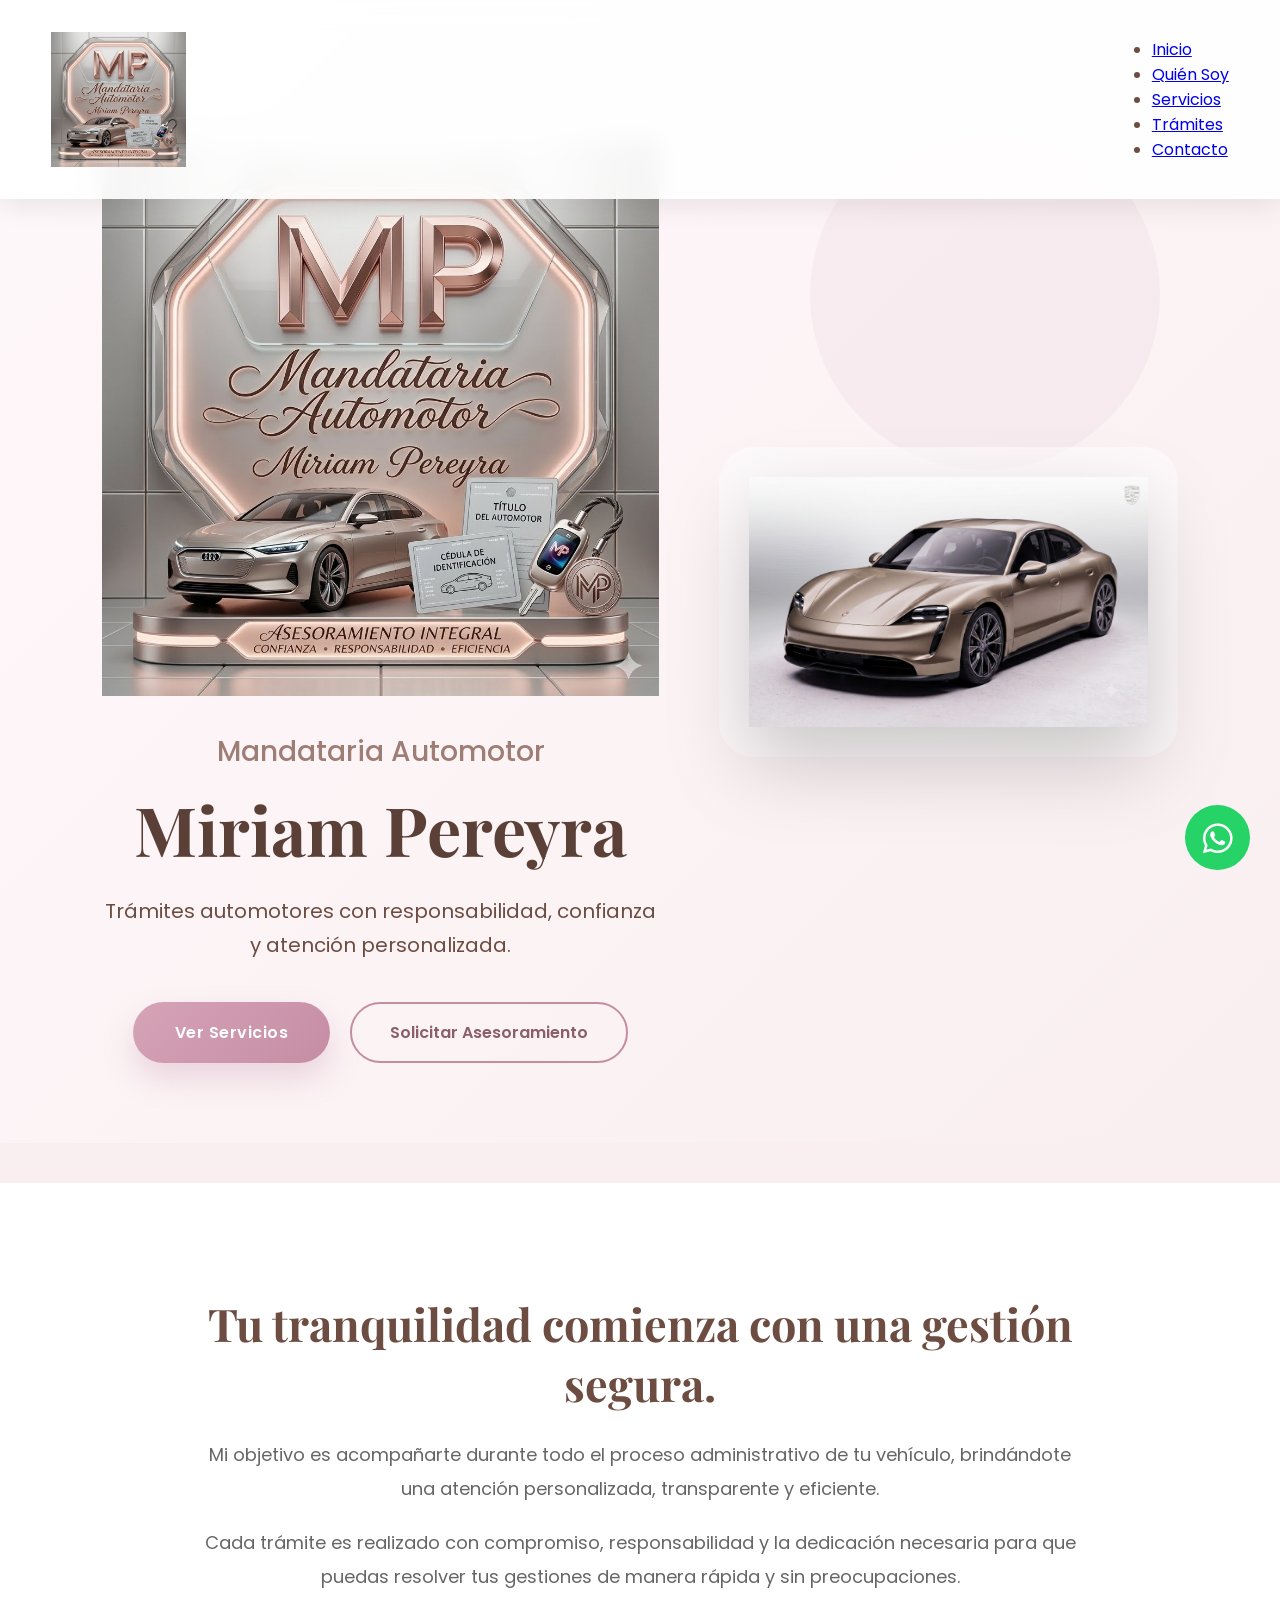
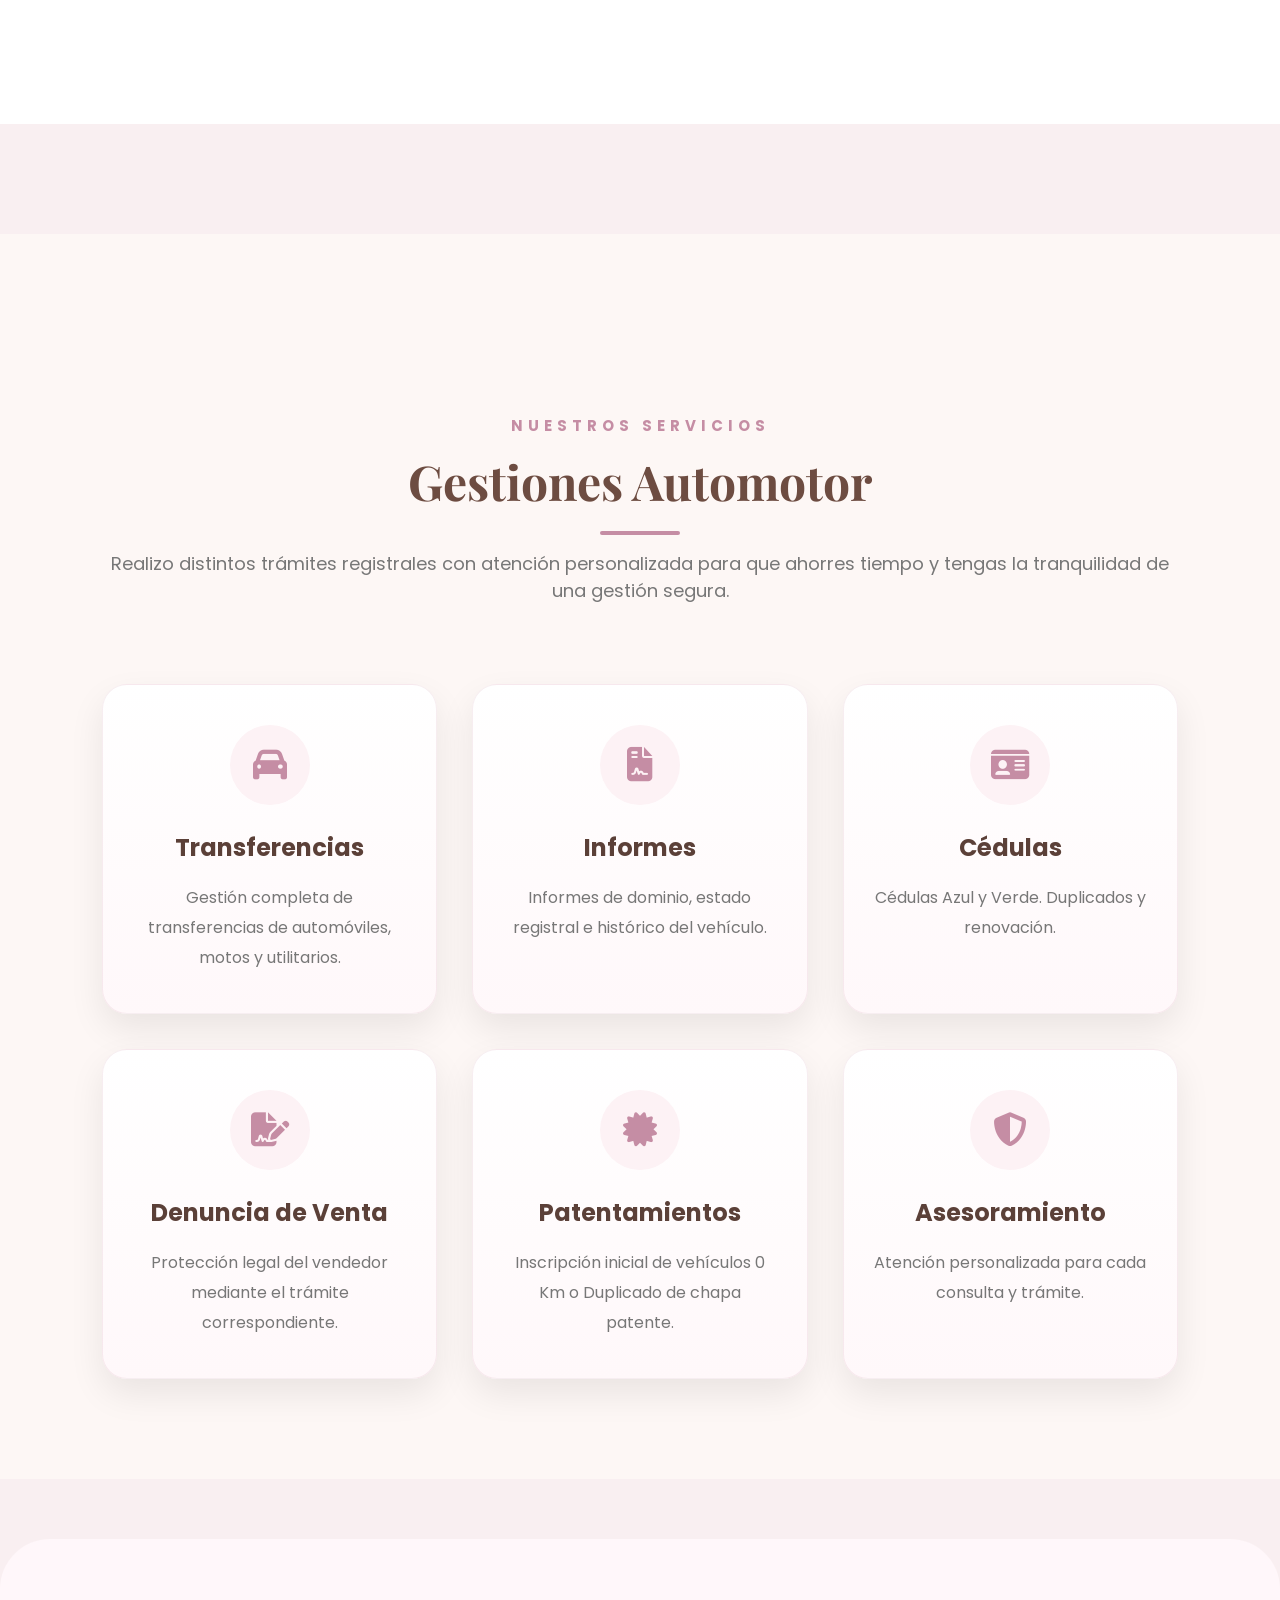
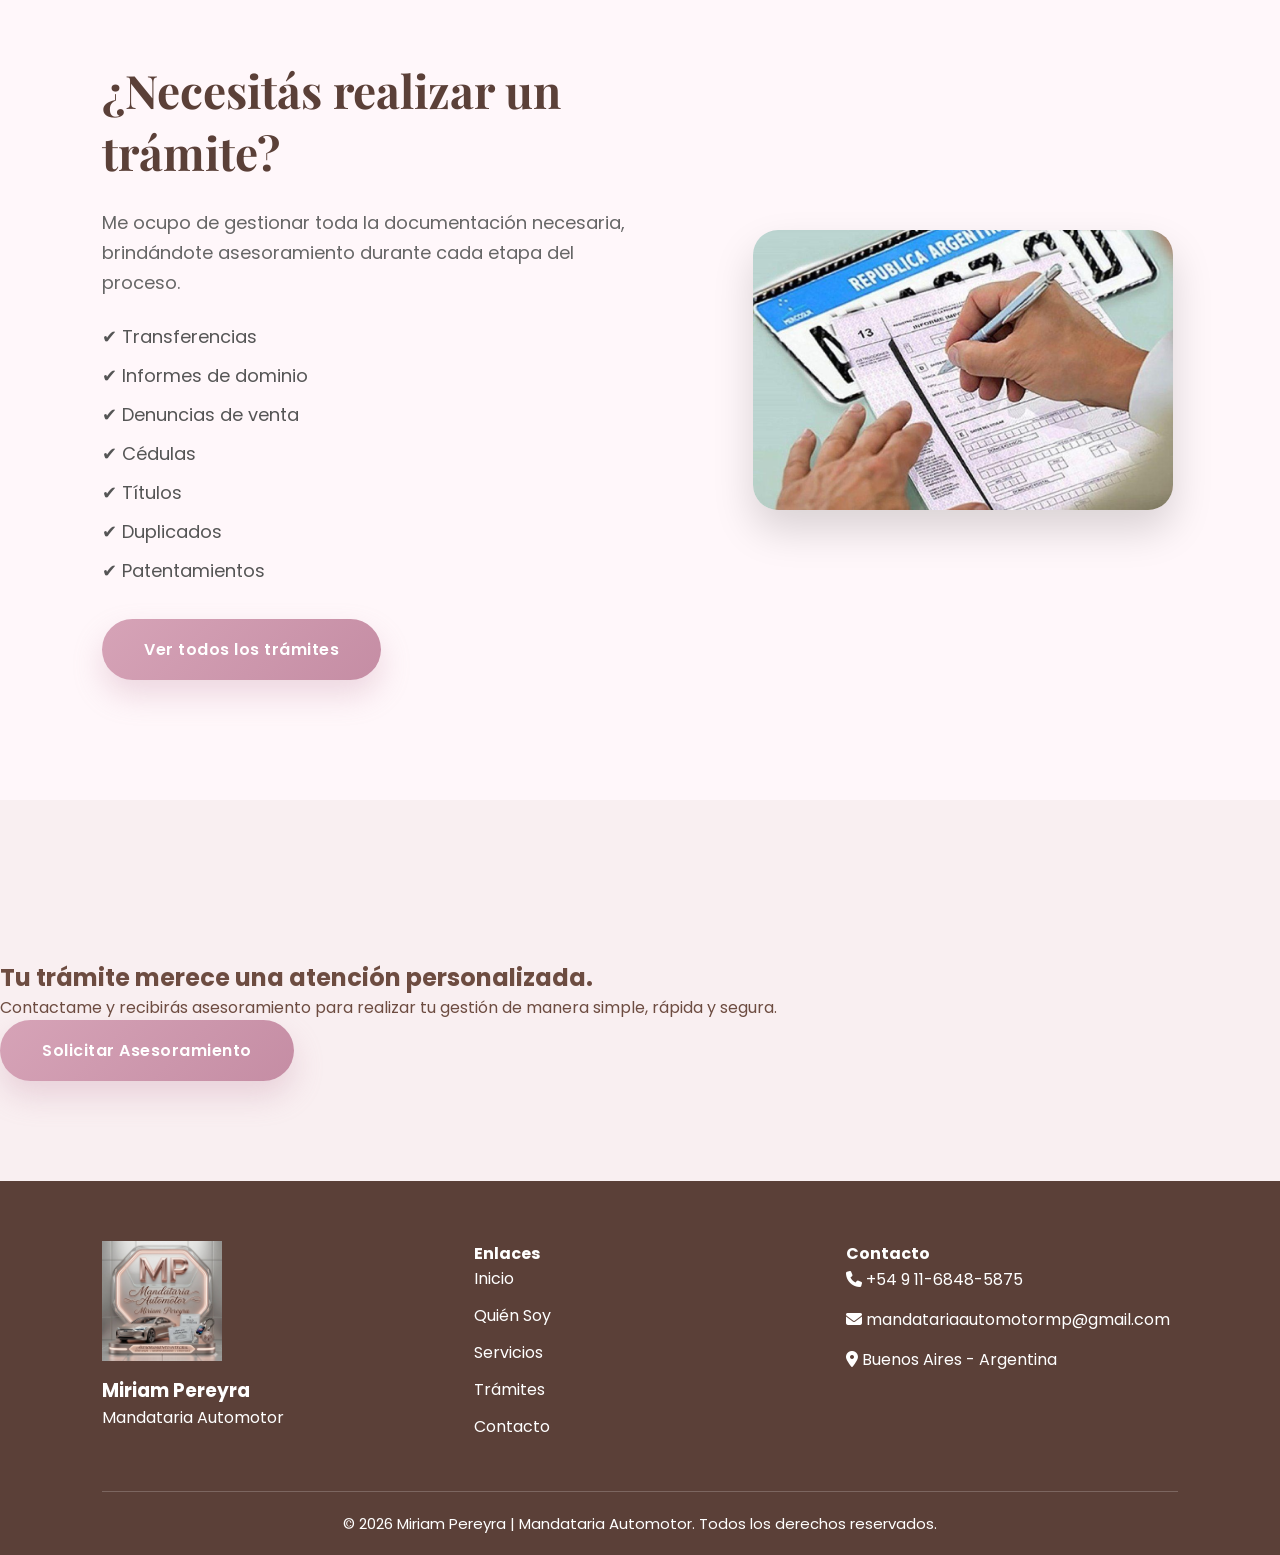
<file: index.html>
<!DOCTYPE html>
<html lang="es">

<head>

    <meta charset="UTF-8">
    <meta name="viewport" content="width=device-width, initial-scale=1.0">

    <title>Mandataria Automotor Miriam Pereyra | San Miguel</title>
    <meta name="description" content="Mandataria Automotor Miriam Pereyra en San Miguel, Buenos Aires. Gestión y asesoramiento en trámites automotores de manera profesional, clara y personalizada.">  
    <meta name="google-site-verification" content="essVQm0koAcr5G81GFadP1RHG0_X5AC51NIopnyhJfQ" />


    <!-- Font Awesome -->
    <link rel="stylesheet"
          href="https://cdnjs.cloudflare.com/ajax/libs/font-awesome/6.7.2/css/all.min.css">

    <!-- CSS -->
    <link rel="stylesheet" href="vista/estilo/estilo.css">

    <!-- Google Fonts -->
    <link rel="preconnect" href="https://fonts.googleapis.com">
    <link rel="preconnect" href="https://fonts.gstatic.com" crossorigin>

    <link href="https://fonts.googleapis.com/css2?family=Poppins:wght@300;400;500;600;700&family=Playfair+Display:wght@600;700&display=swap"
          rel="stylesheet">

    <!-- JavaScript -->
    <script src="javaScript/script.js"></script>

</head>

<body>

    <!--==========================
            HEADER
    ===========================-->

    <header>

        <div class="contenedor-menu">

            <div class="logo">

                <img src="vista/multimedial/logo.jpg" alt="Logo Miriam Pereyra">

            </div>

            <nav>

                <ul>

                    <li><a href="index.html">Inicio</a></li>

                    <li><a href="vista/quien-soy.html">Quién Soy</a></li>

                    <li><a href="vista/servicios.html">Servicios</a></li>

                    <li><a href="vista/tramites.html">Trámites</a></li>

                    <li><a href="vista/contacto.html">Contacto</a></li>

                </ul>

            </nav>

        </div>

    </header>

    <!--==========================
            PORTADA
    ===========================-->

    <section class="hero">

        <div class="hero-contenido">

            <img src="vista/multimedial/logo.jpg"
                class="logo-principal"
                alt="Mandataria Automotor">

            <h2>Mandataria Automotor</h2>

            <h1>Miriam Pereyra</h1>

            <p>

                Trámites automotores con responsabilidad,
                confianza y atención personalizada.

            </p>

            <div class="botones">

                <a href="vista/servicios.html" class="btn-principal">

                    Ver Servicios

                </a>

                <a href="vista/contacto.html" class="btn-secundario">

                    Solicitar Asesoramiento

                </a>

            </div>

        </div>

        <div class="hero-imagen">

            <img src="vista/multimedial/auto.jpg"
                alt="Auto">

        </div>

    </section>

    <!--==========================
        PRESENTACIÓN
    ===========================-->

    <section class="presentacion">

        <div class="contenedor">

            <h2>Tu tranquilidad comienza con una gestión segura.</h2>

            <p>

                Mi objetivo es acompañarte durante todo el proceso
                administrativo de tu vehículo, brindándote una atención
                personalizada, transparente y eficiente.

            </p>

            <p>

                Cada trámite es realizado con compromiso,
                responsabilidad y la dedicación necesaria para que
                puedas resolver tus gestiones de manera rápida y sin
                preocupaciones.

            </p>

        </div>

    </section>


    <br>
    <br>
    <!--==========================
        SERVICIOS DESTACADOS
    ===========================-->

    <section class="servicios">

        <div class="titulo-seccion">

            <h5>NUESTROS SERVICIOS</h5>

           <h2>Gestiones Automotor</h2>

        <p>
         Realizo distintos trámites registrales con atención
         personalizada para que ahorres tiempo y tengas la
         tranquilidad de una gestión segura.
</p>
            </p>

        </div>

        <div class="contenedor-servicios">

            <div class="card">

                <i class="fa-solid fa-car"></i>

                <h3>Transferencias</h3>

                <p>
                    Gestión completa de transferencias de automóviles,
                    motos y utilitarios.
                </p>

            </div>

            <div class="card">

                <i class="fa-solid fa-file-contract"></i>

                <h3>Informes</h3>

                <p>
                    Informes de dominio, estado registral e histórico
                    del vehículo.
                </p>

            </div>

            <div class="card">

                <i class="fa-solid fa-id-card"></i>

                <h3>Cédulas</h3>

                <p>
                    Cédulas Azul y Verde.
                    Duplicados y renovación.
                </p>

            </div>

            <div class="card">

                <i class="fa-solid fa-file-signature"></i>

                <h3>Denuncia de Venta</h3>

                <p>
                    Protección legal del vendedor mediante el trámite
                    correspondiente.
                </p>

            </div>

            <div class="card">

                <i class="fa-solid fa-certificate"></i>

                <h3>Patentamientos</h3>

                <p>
                    Inscripción inicial de vehículos 0 Km o Duplicado de chapa patente.
                </p>

            </div>

            <div class="card">

                <i class="fa-solid fa-shield-halved"></i>

                <h3>Asesoramiento</h3>

                <p>
                    Atención personalizada para cada consulta y trámite.
                </p>

            </div>

        </div>

    </section>

    <!--==========================
            TRÁMITES
    ===========================-->

    <section class="tramites-home">

        <div class="texto-tramites">

            <h2>¿Necesitás realizar un trámite?</h2>

            <p>

                Me ocupo de gestionar toda la documentación necesaria,
                brindándote asesoramiento durante cada etapa del proceso.

            </p>

            <ul>

                <li>✔ Transferencias</li>
                <li>✔ Informes de dominio</li>
                <li>✔ Denuncias de venta</li>
                <li>✔ Cédulas</li>
                <li>✔ Títulos</li>
                <li>✔ Duplicados</li>
                <li>✔ Patentamientos</li>

            </ul>

            <a href="vista/tramites.html" class="btn-principal">

                Ver todos los trámites

            </a>

        </div>

        <div class="imagen-tramites">

            <img src="vista/multimedial/tramite.jpg" alt="Documentación">

        </div>

    </section>

    <!--==========================
        LLAMADA A LA ACCIÓN
    ===========================-->

    <section class="cta">

        <h2>

            Tu trámite merece una atención personalizada.

        </h2>

        <p>

            Contactame y recibirás asesoramiento para realizar
            tu gestión de manera simple, rápida y segura.

        </p>

        <a href="vista/contacto.html" class="btn-principal">

            Solicitar Asesoramiento

        </a>

    </section>

    <!--==========================
            FOOTER
    ===========================-->

    <footer>

        <div class="footer-contenedor">

            <div class="footer-logo">

                <img src="vista/multimedial/logo.jpg" alt="Logo">

                <h3>Miriam Pereyra</h3>

                <p>

                    Mandataria Automotor

                </p>

            </div>

            <div class="footer-links">

                <h4>Enlaces</h4>

                <a href="...index.html">Inicio</a>

                <a href="vista/quien-soy.html">Quién Soy</a>

                <a href="vista/servicios.html">Servicios</a>

                <a href="vista/tramites.html">Trámites</a>

                <a href="vista/contacto.html">Contacto</a>

            </div>

            <div class="footer-contacto">

                <h4>Contacto</h4>

                <p>

                    <i class="fa-solid fa-phone"></i>
                    +54 9 11-6848-5875
                </p>

                <p>

                    <i class="fa-solid fa-envelope"></i>
                    mandatariaautomotormp@gmail.com

                </p>

                <p>

                    <i class="fa-solid fa-location-dot"></i>

                    Buenos Aires - Argentina

                </p>

            </div>

        </div>

        <div class="copyright">

            © 2026 Miriam Pereyra | Mandataria Automotor.
            Todos los derechos reservados.

        </div>

    </footer>


<a href="https://wa.me/5491168485875"
   class="whatsapp"
   target="_blank"
   aria-label="WhatsApp">

    <i class="fa-brands fa-whatsapp"></i>

</a>




</body>

</html>
</file>
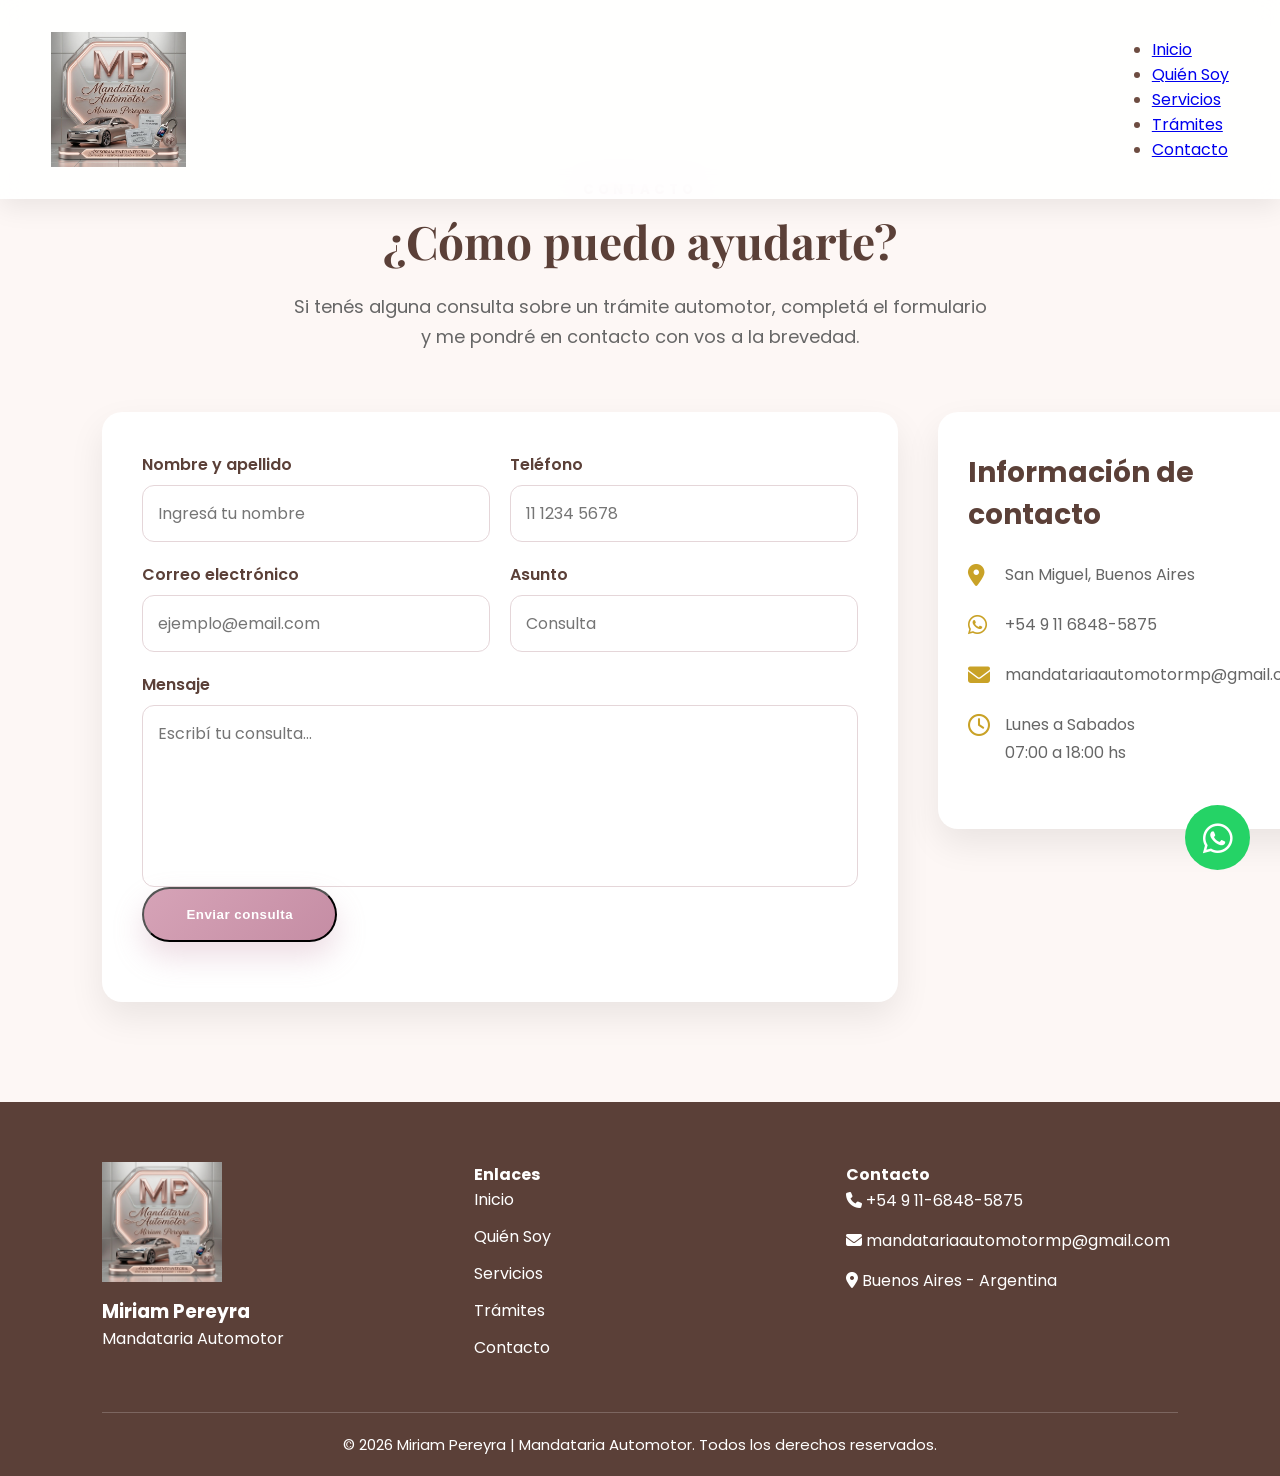
<file: vista/contacto.html>
<!DOCTYPE html>
<html lang="es">

<head>

    <meta charset="UTF-8">

    <meta name="viewport" content="width=device-width, initial-scale=1.0">

    <title>Contacto | Miriam Pereyra</title>

    <link rel="stylesheet" href="estilo/estilo.css">

    <link rel="stylesheet" href="https://cdnjs.cloudflare.com/ajax/libs/font-awesome/6.6.0/css/all.min.css">

</head>

<body>

<header>

    <div class="contenedor-menu">

        <a href="../index.html" class="logo">
            <img src="multimedial/logo.jpg" alt="Logo Miriam Pereyra">
        </a>

        <nav>

            <ul>

                <li><a href="../index.html">Inicio</a></li>

                <li><a href="quien-soy.html">Quién Soy</a></li>

                <li><a href="servicios.html">Servicios</a></li>

                <li><a href="tramites.html">Trámites</a></li>

                <li><a href="contacto.html" class="activo">Contacto</a></li>

            </ul>

        </nav>

    </div>

</header>

<section class="contacto">

    <div class="titulo-contacto">

        <h5>CONTACTO</h5>

        <h2>¿Cómo puedo ayudarte?</h2>

        <p>
            Si tenés alguna consulta sobre un trámite automotor, completá el formulario y me pondré en contacto con vos a la brevedad.
        </p>

    </div>

    <div class="contenedor-contacto">

        <!-- Formulario -->

        <div class="formulario-contacto">

            <form id="formulario" action="https://formspree.io/f/xaewoknd" method="POST">

                <div class="fila">

                    <div class="campo">

                        <label for="nombre">Nombre y apellido</label>

                        <input
                            type="text"
                            id="nombre"
                            name="nombre"
                            placeholder="Ingresá tu nombre">

                    </div>

                    <div class="campo">

                        <label for="telefono">Teléfono</label>

                        <input
                            type="tel"
                            id="telefono"
                            name="telefono"placeholder="11 1234 5678">

                    </div>

                </div>


                <div class="fila">

                    <div class="campo">

                        <label for="email">Correo electrónico</label>

                        <input
                            type="email"
                            id="email"
                            name="email"placeholder="ejemplo@email.com">

                    </div>

                    <div class="campo">

                        <label for="asunto">Asunto</label>

                        <input
                            type="text"
                            id="asunto"
                            name="asunto"placeholder="Consulta">

                    </div>

                </div>


                <div class="campo">

                    <label for="mensaje">Mensaje</label>

                    <textarea
                        id="mensaje"
                        name="mensaje"
                        rows="6"
                        placeholder="Escribí tu consulta..."></textarea>

                </div>

                <button type="submit" class="btn-principal">

                    Enviar consulta

                </button>

                <div id="mensaje-formulario"></div>

            </form>

        </div>


        <!-- Información -->

        <div class="info-contacto">

            <h3>Información de contacto</h3>

            <p>

                <i class="fa-solid fa-location-dot"></i>

                San Miguel, Buenos Aires

            </p>

            <p>

                <i class="fa-brands fa-whatsapp"></i>

                +54 9 11 6848-5875

            </p>

            <p>

                <i class="fa-solid fa-envelope"></i>

                mandatariaautomotormp@gmail.com

            </p>

            <p>

                <i class="fa-regular fa-clock"></i>

                Lunes a Sabados
                <br>
                07:00 a 18:00 hs

            </p>

        </div>

    </div>

</section>

<!--==========================
            FOOTER
    ===========================-->

    <footer>

        <div class="footer-contenedor">

            <div class="footer-logo">

                <img src="multimedial/logo.jpg" alt="Logo">

                <h3>Miriam Pereyra</h3>

                <p>

                    Mandataria Automotor

                </p>

            </div>

            <div class="footer-links">

                <h4>Enlaces</h4>

                <a href="../index.html">Inicio</a>

                <a href="quien-soy.html">Quién Soy</a>

                <a href="servicios.html">Servicios</a>

                <a href="tramites.html">Trámites</a>

                <a href="contacto.html">Contacto</a>

            </div>

            <div class="footer-contacto">

                <h4>Contacto</h4>

                <p>

                    <i class="fa-solid fa-phone"></i>
                    +54 9 11-6848-5875
                </p>

                <p>

                    <i class="fa-solid fa-envelope"></i>
                    mandatariaautomotormp@gmail.com

                </p>

                <p>

                    <i class="fa-solid fa-location-dot"></i>

                    Buenos Aires - Argentina

                </p>
      
            </div>
        </div>

        <div class="copyright">

            © 2026 Miriam Pereyra | Mandataria Automotor.
            Todos los derechos reservados.


        </div>

    </footer>

<a href="https://wa.me/5491168485875"
   class="whatsapp"
   target="_blank"
   aria-label="WhatsApp">

    <i class="fa-brands fa-whatsapp"></i>
</a>

<script src="../javaScript/script.js"></script>


</body>

</html>
</file>
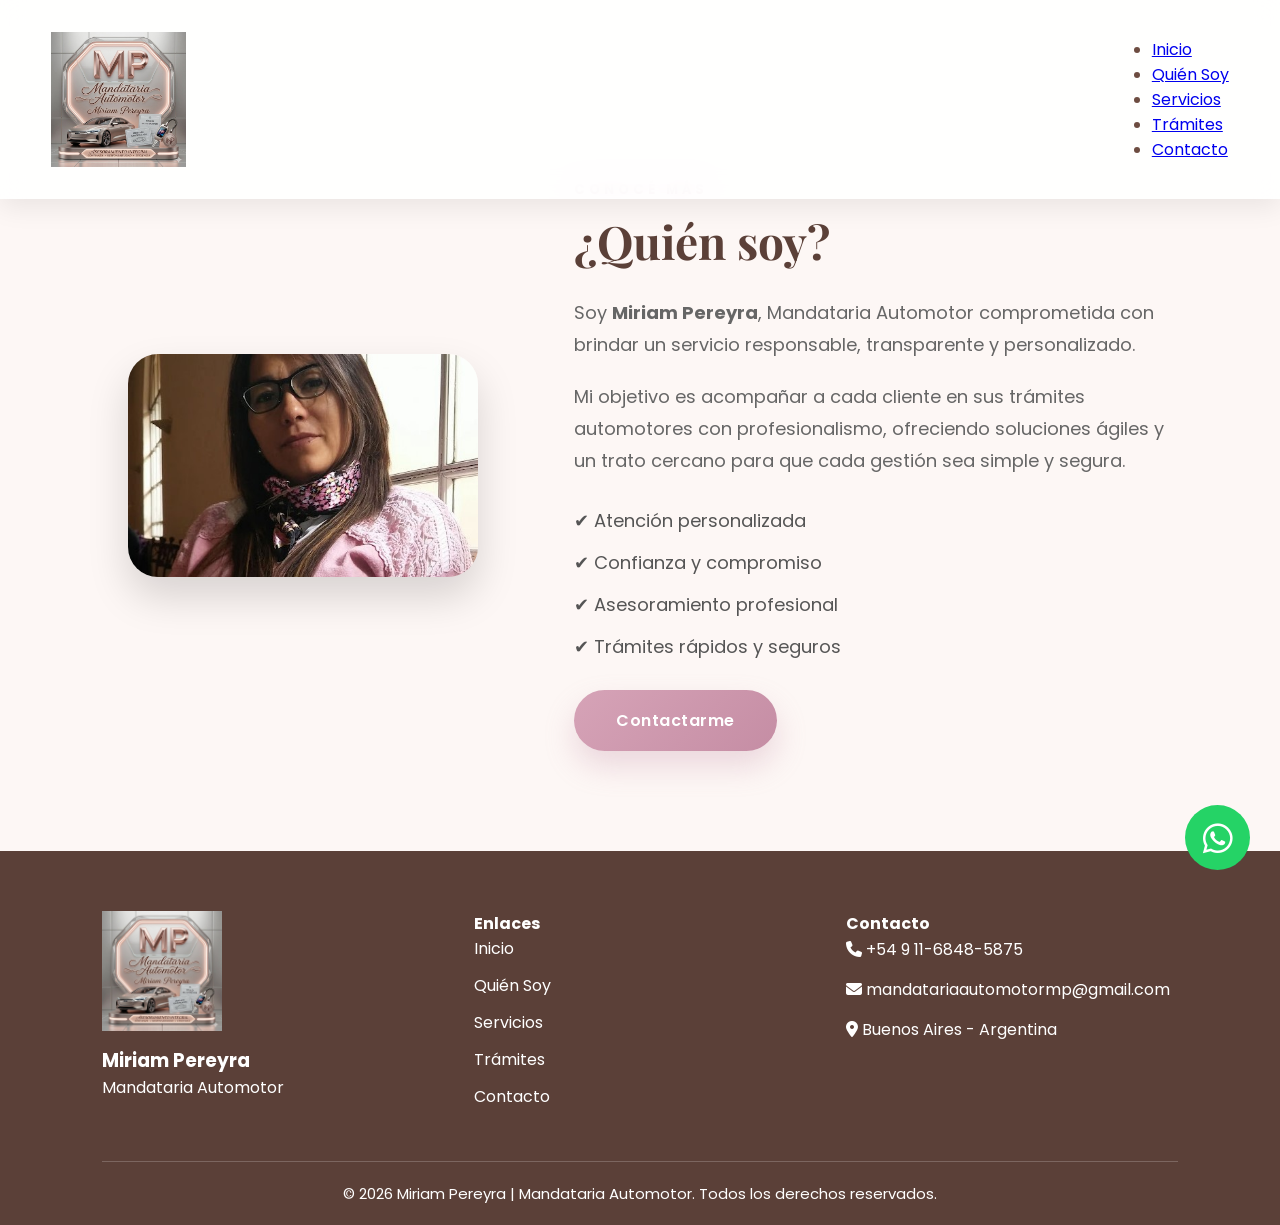
<file: vista/quien-soy.html>
<!DOCTYPE html>
<html lang="es">

<head>

    <meta charset="UTF-8">

    <meta name="viewport" content="width=device-width, initial-scale=1.0">

    <title>Quién Soy | Miriam Pereyra</title>

    <link rel="stylesheet" href="estilo/estilo.css">

    <link rel="stylesheet"
          href="https://cdnjs.cloudflare.com/ajax/libs/font-awesome/6.6.0/css/all.min.css">

</head>


<body>


    <!--====================================
                    HEADER
    =====================================-->

    <header>

        <div class="contenedor-menu">

            <a href="../index.html" class="logo">

                <img src="multimedial/logo.jpg"
                     alt="Logo Miriam Pereyra">

            </a>


            <nav>

                <ul>

                    <li>
                        <a href="../index.html">
                            Inicio
                        </a>
                    </li>

                    <li>
                        <a href="quien-soy.html" class="activo">
                            Quién Soy
                        </a>
                    </li>

                    <li>
                        <a href="servicios.html">
                            Servicios
                        </a>
                    </li>

                    <li>
                        <a href="tramites.html">
                            Trámites
                        </a>
                    </li>

                    <li>
                        <a href="contacto.html">
                            Contacto
                        </a>
                    </li>

                </ul>

            </nav>

        </div>

    </header>



    <!--====================================
                SECCIÓN QUIÉN SOY
    =====================================-->

    <section class="quien-soy">


        <div class="quien-imagen">

            <img src="multimedial/miriam1.jpg"
                 alt="Miriam Pereyra Mandataria Automotor">

        </div>


        <div class="quien-texto">

            <h5>CONOCÉ MÁS</h5>

            <h2>¿Quién soy?</h2>


            <p>

                Soy <strong>Miriam Pereyra</strong>, Mandataria Automotor
                comprometida con brindar un servicio responsable,
                transparente y personalizado.

            </p>


            <p>

                Mi objetivo es acompañar a cada cliente en sus trámites
                automotores con profesionalismo, ofreciendo soluciones
                ágiles y un trato cercano para que cada gestión sea
                simple y segura.

            </p>


            <ul>

                <li>✔ Atención personalizada</li>

                <li>✔ Confianza y compromiso</li>

                <li>✔ Asesoramiento profesional</li>

                <li>✔ Trámites rápidos y seguros</li>

            </ul>


            <a href="contacto.html" class="btn-principal">

                Contactarme

            </a>

        </div>


    </section>



    <!--====================================
                    FOOTER
    =====================================-->

    <footer>


        <div class="footer-contenedor">


            <div class="footer-logo">

                <img src="multimedial/logo.jpg"
                     alt="Logo">

                <h3>Miriam Pereyra</h3>

                <p>

                    Mandataria Automotor

                </p>

            </div>



            <div class="footer-links">

                <h4>Enlaces</h4>

                <a href="../index.html">
                    Inicio
                </a>

                <a href="quien-soy.html">
                    Quién Soy
                </a>

                <a href="servicios.html">
                    Servicios
                </a>

                <a href="tramites.html">
                    Trámites
                </a>

                <a href="contacto.html">
                    Contacto
                </a>

            </div>



            <div class="footer-contacto">

                <h4>Contacto</h4>


                <p>

                    <i class="fa-solid fa-phone"></i>

                    +54 9 11-6848-5875

                </p>


                <p>

                    <i class="fa-solid fa-envelope"></i>

                    mandatariaautomotormp@gmail.com

                </p>


                <p>

                    <i class="fa-solid fa-location-dot"></i>

                    Buenos Aires - Argentina

                </p>

            </div>


        </div>



        <div class="copyright">

            © 2026 Miriam Pereyra | Mandataria Automotor.

            Todos los derechos reservados.

        </div>


    </footer>



    <!--====================================
                BOTÓN WHATSAPP
    =====================================-->

    <a href="https://wa.me/5491168485875"
       class="whatsapp"
       target="_blank"
       aria-label="WhatsApp">

        <i class="fa-brands fa-whatsapp"></i>

    </a>



    <!--====================================
                JAVASCRIPT
    =====================================-->

    <script src="../javaScript/script.js"></script>


</body>

</html>
</file>
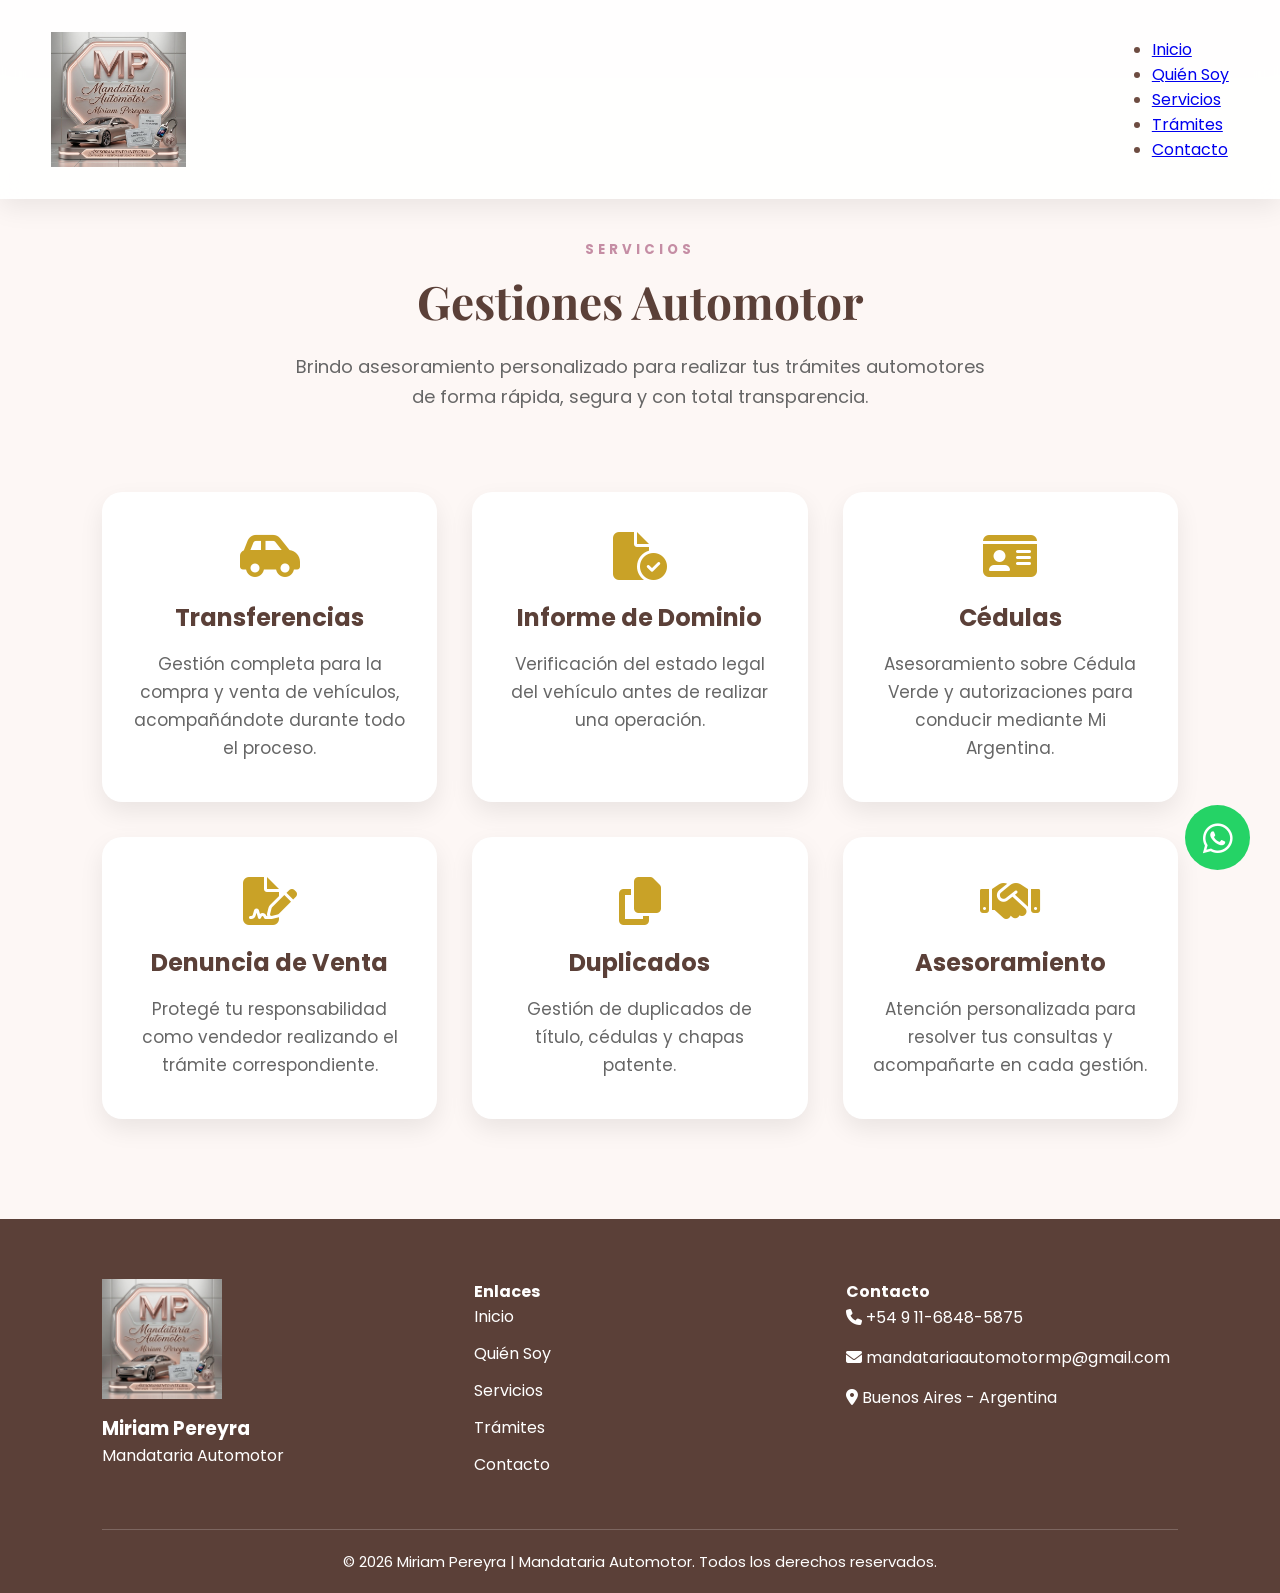
<file: vista/servicios.html>
<!DOCTYPE html>
<html lang="es">

<head>

    <meta charset="UTF-8">

    <meta name="viewport" content="width=device-width, initial-scale=1.0">

    <title>Servicios | Miriam Pereyra</title>

    <link rel="stylesheet" href="estilo/estilo.css">

    <link rel="stylesheet"
          href="https://cdnjs.cloudflare.com/ajax/libs/font-awesome/6.6.0/css/all.min.css">

</head>


<body>


    <!--====================================
                    HEADER
    =====================================-->

    <header>

        <div class="contenedor-menu">

            <a href="../index.html" class="logo">

                <img src="multimedial/logo.jpg"
                     alt="Logo Miriam Pereyra">

            </a>


            <nav>

                <ul>

                    <li>
                        <a href="../index.html">
                            Inicio
                        </a>
                    </li>

                    <li>
                        <a href="quien-soy.html">
                            Quién Soy
                        </a>
                    </li>

                    <li>
                        <a href="servicios.html" class="activo">
                            Servicios
                        </a>
                    </li>

                    <li>
                        <a href="tramites.html">
                            Trámites
                        </a>
                    </li>

                    <li>
                        <a href="contacto.html">
                            Contacto
                        </a>
                    </li>

                </ul>

            </nav>

        </div>

    </header>



    <!--====================================
                    SERVICIOS
    =====================================-->

    <section class="servicios">


        <div class="titulo-servicios">

            <h5>SERVICIOS</h5>

            <h2>Gestiones Automotor</h2>

            <p>

                Brindo asesoramiento personalizado para realizar tus
                trámites automotores de forma rápida, segura y con total
                transparencia.

            </p>

        </div>



        <div class="contenedor-servicios">


            <!-- TRANSFERENCIAS -->

            <div class="card-servicio">

                <i class="fa-solid fa-car-side"></i>

                <h3>Transferencias</h3>

                <p>

                    Gestión completa para la compra y venta de vehículos,
                    acompañándote durante todo el proceso.

                </p>

            </div>



            <!-- INFORME DE DOMINIO -->

            <div class="card-servicio">

                <i class="fa-solid fa-file-circle-check"></i>

                <h3>Informe de Dominio</h3>

                <p>

                    Verificación del estado legal del vehículo antes de
                    realizar una operación.

                </p>

            </div>



            <!-- CÉDULAS -->

            <div class="card-servicio">

                <i class="fa-solid fa-id-card"></i>

                <h3>Cédulas</h3>

                <p>

                    Asesoramiento sobre Cédula Verde y autorizaciones para
                    conducir mediante Mi Argentina.

                </p>

            </div>



            <!-- DENUNCIA DE VENTA -->

            <div class="card-servicio">

                <i class="fa-solid fa-file-signature"></i>

                <h3>Denuncia de Venta</h3>

                <p>

                    Protegé tu responsabilidad como vendedor realizando
                    el trámite correspondiente.

                </p>

            </div>



            <!-- DUPLICADOS -->

            <div class="card-servicio">

                <i class="fa-solid fa-copy"></i>

                <h3>Duplicados</h3>

                <p>

                    Gestión de duplicados de título, cédulas y chapas
                    patente.

                </p>

            </div>



            <!-- ASESORAMIENTO -->

            <div class="card-servicio">

                <i class="fa-solid fa-handshake"></i>

                <h3>Asesoramiento</h3>

                <p>

                    Atención personalizada para resolver tus consultas
                    y acompañarte en cada gestión.

                </p>

            </div>


        </div>


    </section>



    <!--====================================
                    FOOTER
    =====================================-->

    <footer>


        <div class="footer-contenedor">


            <div class="footer-logo">

                <img src="multimedial/logo.jpg"
                     alt="Logo">

                <h3>Miriam Pereyra</h3>

                <p>

                    Mandataria Automotor

                </p>

            </div>



            <div class="footer-links">

                <h4>Enlaces</h4>

                <a href="../index.html">
                    Inicio
                </a>

                <a href="quien-soy.html">
                    Quién Soy
                </a>

                <a href="servicios.html">
                    Servicios
                </a>

                <a href="tramites.html">
                    Trámites
                </a>

                <a href="contacto.html">
                    Contacto
                </a>

            </div>



            <div class="footer-contacto">

                <h4>Contacto</h4>


                <p>

                    <i class="fa-solid fa-phone"></i>

                    +54 9 11-6848-5875

                </p>


                <p>

                    <i class="fa-solid fa-envelope"></i>

                    mandatariaautomotormp@gmail.com

                </p>


                <p>

                    <i class="fa-solid fa-location-dot"></i>

                    Buenos Aires - Argentina

                </p>

            </div>


        </div>



        <div class="copyright">

            © 2026 Miriam Pereyra | Mandataria Automotor.

            Todos los derechos reservados.

        </div>


    </footer>



    <!--====================================
                BOTÓN WHATSAPP
    =====================================-->

    <a href="https://wa.me/5491168485875"
       class="whatsapp"
       target="_blank"
       aria-label="WhatsApp">

        <i class="fa-brands fa-whatsapp"></i>

    </a>



    <!--====================================
                JAVASCRIPT
    =====================================-->

    <script src="../javaScript/script.js"></script>


</body>

</html>
</file>
<file: vista/estilo/estilo.css>
/*=====================================
        MANDATARIA AUTOMOTOR
          MIRIAM PEREYRA
======================================*/

/*----------------------------
        IMPORTAR FUENTES
-----------------------------*/

@import url('https://fonts.googleapis.com/css2?family=Poppins:wght@300;400;500;600;700&family=Playfair+Display:wght@600;700&display=swap');

/*----------------------------
        GENERAL
-----------------------------*/

*{
    margin:0;
    padding:0;
    box-sizing:border-box;
}

html{
    scroll-behavior:smooth;
}

body{

    font-family:'Poppins',sans-serif;

    background:#F9EFF1;

    color:#6D4C41;

    overflow-x:hidden;

}

/*----------------------------
        HEADER
-----------------------------*/

header{

    width:100%;

    position:fixed;

    top:0;

    left:0;

    z-index:1000;

    background:rgba(255,255,255,.90);

    backdrop-filter:blur(12px);

    box-shadow:0 8px 25px rgba(0,0,0,.08);

    transition:all .3s ease;

    padding:20px 0;

}

.contenedor-menu{

    width:92%;

    max-width:1300px;

    margin:auto;

    display:flex;

    justify-content:space-between;

    align-items:center;

    padding:12px 0;

}

/*----------------------------
        LOGO
-----------------------------*/

.logo img{

    width:135px;

    transition:.4s;

}

.logo img:hover{

    transform:scale(1.08);

}

/*----------------------------
        MENÚ
-----------------------------*/

.nav ul{

    list-style:none;

    display:flex;

    align-items: center;

    gap:45px;

}

.nav ul li a{

    text-decoration:none;

    color:#6d4c41;

    font-weight:600;

    transition:.35s;

    font-size:16px;

    position:relative;

}

.nav ul li a:hover{

    color:#D8A2B8;

} 

.nav ul li a::after{

    content:"";

    position: absolute;

    width: 0;

    height: 2px;

    background:#C58DA4;

    left:0;

    bottom:-8px;

    transition:.35s;

}

.nav ul li a:hover::after{

    width:100%;

}



/*----------------------------
        HERO
-----------------------------*/

.hero{

    min-height:100vh;

    display:flex;

    justify-content:center;

    align-items:center;

    gap:60px;

    padding:140px 8% 80px;

    background:linear-gradient(135deg,#FFF8FA,#F9EFF1);

    :relative;

    overflow:hidden;
}

/*----------------------------
        TEXTO HERO
-----------------------------*/

.hero-contenido{

    width:55%;

    text-align: center;

    position:relative;

    z-index:2;

}

.logo-principal{

    width:580px;

    max-width:100%;

    display:block;

    margin:0 auto 35px;

    animation:flotar 4s ease-in-out infinite;

}

.hero h2{

    font-size:28px;

    font-weight:500;

    color:#9E7D75;

    margin-bottom:10px;

}

.hero h1{

    font-family:'Playfair Display',serif;

    font-size:68px;

    color:#5B4038;

    margin-bottom:20px;

}

.hero p{

    font-size:20px;

    line-height:34px;

    max-width:650px;

    margin-bottom:40px;

}

/*=====================================
        BOTONES
======================================*/

.botones{

    display:flex;

    justify-content: center;

    gap:20px;

    flex-wrap:wrap;

}

.btn-principal{

    display:inline-block;

    padding:18px 42px;

    background:linear-gradient(135deg,#D6A3B7,#C58DA4);

    color:white;

    text-decoration:none;

    border-radius:50px;

    font-weight:600;

    letter-spacing:.5px;

    transition:.35s;

    box-shadow:0 15px 30px rgba(197,141,164,.30);

}

.btn-principal:hover{

    transform:translateY(-5px);

    box-shadow:0 18px 40px rgba(197,141,164,.45);

}

.btn-secundario{

    display:inline-block;

    padding:16px 38px;

    border:2px solid #C58DA4;

    color:#8B5E6B;

    border-radius:50px;

    text-decoration:none;

    font-weight:600;

    transition:.4s;

}

.btn-secundario:hover{

    background:#C58DA4;

    color:white;

}

/*=====================================
        AUTO PRINCIPAL
======================================*/

.hero-imagen{

    width:45%;

    display:flex;

    justify-content:center;

    align-items:center;

    background:rgba(255,255,255,.55);

    border-radius:35px;

    padding:30px;

    position:relative;

    z-index:2;



}

.hero-imagen img{

    width:100%;

    max-width:760px;

    animation:flotar 5s ease-in-out infinite;

    filter:drop-shadow(0 35px 40px rgba(0,0,0,.20));

}


.hero::before{

    content:"";

    position:absolute;

    width:350px;

    height:350px;

    border-radius:50%;

    background:rgba(197,141,164,.08);

    top:120px;

    right:120px;

    z-index:0;

}

/*=====================================
        PRESENTACIÓN
======================================*/

.presentacion{

    padding:110px 10%;

    margin-top:40px;

    text-align:center;

    background:white;

}

.presentacion h2{

    font-family:'Playfair Display',serif;

    font-size:45px;

    color:#6D4C41;

    margin-bottom:25px;

}

.presentacion p{

    max-width:900px;

    margin:auto;

    margin-bottom:20px;

    font-size:18px;

    line-height:34px;

    color:#666;

}

/*=====================================
        TITULOS
======================================*/

.titulo-seccion{

    text-align:center;

    margin-bottom:80px;

}

.titulo-seccion h5{

    color:#C58DA4;

    letter-spacing:5px;

    font-size:15px;

    margin-bottom:12px;

    font-weight:700;

}

.titulo-seccion h2{

    font-family:'Playfair Display',serif;

    font-size:48px;

    color:#6D4C41;

}

.titulo-seccion p{

    margin-top:15px;

    color:#777;

    font-size:18px;

}

.titulo-seccion h2::after{

    content:"";

    display:block;

    width:80px;

    height:4px;

    background:#C58DA4;

    margin:18px auto 0;

    border-radius:10px;

}

/*=====================================
        ANIMACIÓN
======================================*/

@keyframes flotar{

    0%{
        transform:translateY(0);
    }

    50%{
        transform:translateY(-12px);
    }

    100%{
        transform:translateY(0);
    }

 }



 .imagen-tramites img{

    width:100%;

    max-width:420px;

    height:auto;

    border-radius:25px;

    box-shadow:0 25px 40px rgba(0,0,0,.15);

}

/*=====================================
        SERVICIOS
======================================*/

.servicios{

    padding:100px 8%;

    margin-top:60px;

    background:#ffffff;

}

.contenedor-servicios{

    display:grid;

    grid-template-columns:repeat(3,1fr);

    gap:40px;

    margin-top:80px;

}

.card{

    background:linear-gradient(180deg,#FFFFFF,#FFF8FA);

    border-radius:25px;

    padding:40px 30px;

    text-align:center;

    box-shadow:0 15px 35px rgba(0,0,0,.08);

    transition:all .4s ease;

    border:1px solid rgba(197,141,164,.15);

}


/*=====================================
        TRÁMITES
======================================*/


.texto-tramites{

    width:50%;

}

.texto-tramites h2{

    font-family:'Playfair Display', serif;

    font-size:46px;

    color:#5B4038;

    margin-bottom:25px;

}

.texto-tramites p{

    font-size:18px;

    line-height:30px;

    color:#666;

    margin-bottom:25px;

}

.texto-tramites ul{

    list-style:none;

    margin-bottom:35px;

}

.texto-tramites ul li{

    margin-bottom:12px;

    font-size:18px;

    color:#555;

}

.imagen-tramites{

    width:40%;

    display:flex;

    justify-content:center;

    align-items:center;

}

.imagen-tramites img{

    width:100%;

    max-width:420;

    border-radius:25px;

    box-shadow:0 20px 40px rgba(0,0,0,.15);

}

.card:hover{

    transform:translateY(-12px);

    box-shadow:0 25px 45px rgba(197,141,164,.25);

    border-color:#c58da4;

}

.card i{

    width:80px;

    height:80px;

    line-height:80px;

    font-size:34px;

    background:#fdf2f5;

    color:#C58DA4;

    border-radius:50%;

    margin-bottom:25px;

    transition:.4s;
}


.card:hover i{

    background:#C58DA4;

    color:white;

}
.card h3{

    margin-bottom:18px;

    font-size:24px;

    color:#5B4038 ;

}

.card p{

    line-height:30px;

    color:#777;

    font-size:16px;

}

.tramites-home{

    display:flex;

    justify-content:space-between;

    align-items:center;

    gap:70px;

    padding:120px 8%;

    margin-top:60px;

    background:#FFF7FA;

    border-radius:50px 50px 0 0;

}

/*=====================================
        FOOTER
======================================*/

footer{

    background:#5B4038;

    color:white;

    padding:60px 8% 20px;

    margin-top:0;

}

.footer-contenedor{

    display:grid;

    grid-template-columns:repeat(3,1fr);

    gap:40px;

}

.footer-logo img{

    width:120px;

    margin-bottom:15px;

}

.footer-links{

    display:flex;

    flex-direction:column;

}

.footer-links a{

    color:white;

    text-decoration:none;

    margin-bottom:12px;

    transition:.3s;

}

.footer-links a:hover{

    color:#D8A2B8;

}

.footer-contacto p{

    margin-bottom:12px;

    line-height:28px;

}

.copyright{

    text-align:center;

    margin-top:40px;

    border-top:1px solid rgba(255,255,255,.2);

    padding-top:20px;

    font-size:15px;

}

/*=====================================
        SEPARACIÓN ENTRE SECCIONES
======================================*/

section{

    padding-top:100px;

    padding-bottom:100px;

}



.cta{

    margin-top:60px;

}

footer{

    margin-top:0;

}

/*=====================================
        IMÁGENES
======================================*/

img{

    max-width:100%;

    height:auto;

    display:block;

}









/*=====================================
        QUIÉN SOY
======================================*/

.quien-soy{

    display:flex;

    justify-content:space-between;

    align-items:center;

    gap:70px;

    padding:180px 8% 100px;

    background:#Fdf7f5;

}

.quien-imagen{

    width:40%;

    display:flex;

    justify-content:center;

}

.quien-imagen img{

    width:100%;

    max-width:350px;

    border-radius:30px;

    box-shadow:0 20px 40px rgba(0,0,0,.15);
    
    transition:.4s ease;

}

.quien-texto{

    width:60%;

}

.quien-texto h5{

    color:#C58DA4;

    letter-spacing:4px;

    margin-bottom:10px;

}

.quien-texto h2{

    font-family:'Playfair Display', serif;

    font-size:46px;

    color:#5B4038;

    margin-bottom:25px;

}

.quien-texto p{

    font-size:18px;

    line-height:32px;

    color:#666;

    margin-bottom:20px;

}

.quien-texto ul{

    list-style:none;

    margin:30px 0;

}

.quien-texto ul li{

    margin-bottom:15px;

    font-size:18px;

    color:#555;

}

.quien-imagen img:hover{

    transform:scale(1.05);

}

@media(max-width:768px){


.quien-soy{

    flex-direction:column;

    padding:130px 8% 60px;

    text-align:center;

}


.quien-imagen,
.quien-texto{

    width:100%;

}


.quien-texto h2{

    font-size:36px;

}


.quien-texto p{

    font-size:16px;

    line-height:28px;

}


}


/*=====================================
            SERVICIOS
======================================*/

.servicios{

    padding:180px 8% 100px;

    background:#FDF7F5;

}

.titulo-servicios{

    text-align:center;

    margin-bottom:60px;

}

.titulo-servicios h5{

    color:#C58DA4;

    letter-spacing:4px;

    margin-bottom:10px;

}

.titulo-servicios h2{

    font-family:'Playfair Display', serif;

    font-size:46px;

    color:#5B4038;

    margin-bottom:20px;

}

.titulo-servicios p{

    max-width:700px;

    margin:auto;

    font-size:18px;

    color:#666;

    line-height:30px;

}

.contenedor-servicios{

    display:grid;

    grid-template-columns:repeat(auto-fit,minmax(280px,1fr));

    gap:35px;

}

.card-servicio{

    background:#fff;

    padding:40px 30px;

    border-radius:20px;

    text-align:center;

    box-shadow:0 10px 25px rgba(0,0,0,.08);

    transition:.4s;

}

.card-servicio:hover{

    transform:translateY(-10px);

    box-shadow:0 20px 40px rgba(0,0,0,.15);

}

.card-servicio i{

    font-size:48px;

    color:#C9A227;

    margin-bottom:20px;

}

.card-servicio h3{

    color:#5B4038;

    margin-bottom:15px;

    font-size:24px;

}

.card-servicio p{

    color:#666;

    line-height:28px;

    font-size:17px;

}

@media(max-width:768px){

.servicios{

    padding:140px 8% 70px;

}

.titulo-servicios h2{

    font-size:34px;

}

}






/*=====================================
            CONTACTO
======================================*/

.contacto{

    padding:180px 8% 100px;

    background:#FDF7F5;

}

.titulo-contacto{

    text-align:center;

    margin-bottom:60px;

}

.titulo-contacto h5{

    color:#C58DA4;

    letter-spacing:4px;

    margin-bottom:10px;

}

.titulo-contacto h2{

    font-family:'Playfair Display', serif;

    font-size:46px;

    color:#5B4038;

    margin-bottom:20px;

}

.titulo-contacto p{

    max-width:700px;

    margin:auto;

    color:#666;

    font-size:18px;

    line-height:30px;

}

.contenedor-contacto{

    display:grid;

    grid-template-columns:2fr 1fr;

    gap:40px;

    align-items:start;

}

/*=========================
        FORMULARIO
==========================*/

.formulario-contacto{

    background:#FFFFFF;

    padding:40px;

    border-radius:20px;

    box-shadow:0 15px 35px rgba(0,0,0,.08);

}

.fila{

    display:flex;

    gap:20px;

    margin-bottom:20px;

}

.campo{

    flex:1;

    display:flex;

    flex-direction:column;

}

.campo label{

    margin-bottom:8px;

    font-weight:600;

    color:#5B4038;

}

.campo input,
.campo textarea{

    padding:15px;

    border:1px solid #E5D6D9;

    border-radius:12px;

    font-size:16px;

    outline:none;

    transition:.3s;

    font-family:inherit;

}

.campo input:focus,
.campo textarea:focus{

    border-color:#C58DA4;

    box-shadow:0 0 8px rgba(197,141,164,.30);

}

.campo textarea{

    resize:none;

}

/*=========================
   INFORMACIÓN CONTACTO
==========================*/

.info-contacto{

    background:#FFFFFF;

    padding:40px 30px;

    border-radius:20px;

    box-shadow:0 15px 35px rgba(0,0,0,.08);

}

.info-contacto h3{

    color:#5B4038;

    margin-bottom:25px;

    font-size:28px;

}

.info-contacto p{

    display:flex;

    align-items:flex-start;

    gap:12px;

    margin-bottom:22px;

    color:#666;

    line-height:28px;

}

.info-contacto i{

    color:#C9A227;

    font-size:22px;

    margin-top:3px;

    width:25px;

}

/*=========================
      RESPONSIVE
==========================*/

@media(max-width:900px){

.contenedor-contacto{

    grid-template-columns:1fr;

}

.fila{

    flex-direction:column;

}

}

@media(max-width:768px){

.contacto{

    padding:140px 8% 70px;

}

.titulo-contacto h2{

    font-size:36px;

}

.formulario-contacto,
.info-contacto{

    padding:30px 20px;

}

}


/*=====================================
        BOTÓN WHATSAPP
======================================*/

.whatsapp{
    position:fixed !important;

    right:30px !important;
    bottom:30px !important;

    width:65px !important;
    height:65px !important;

    background:#25D366 !important;
    color:white !important;

    border-radius:50% !important;

    display:flex !important;
    align-items:center !important;
    justify-content:center !important;

    font-size:34px !important;

    text-decoration:none !important;

    z-index:999999 !important;

    opacity:1 !important;
    visibility:visible !important;
}

.whatsapp i{
    display:block !important;
    color:white !important;
    font-size:34px !important;
}

.whatsapp:hover{
    transform:scale(1.12);
}

/*=========================
      MENSAJE FORMULARIO
=========================*/

#mensaje-formulario{

    margin-top:20px;

    font-size:17px;

    font-weight:bold;

    color:#5B4038;

}


/*=====================================
        HEADER MOVIBLE
======================================*/

header{
    transition:transform .4s ease;
}

header.oculto{

    transform:translateY(-100%);

}

/*=====================================*
        ADAPTACIÓN PARA CELULARES
*======================================*/

@media (max-width: 768px){

    /*----------------------------*
            GENERAL
    *-----------------------------*/

    body{
        overflow-x:hidden;
    }

    section{
        padding-top:80px;
        padding-bottom:60px;
    }


    /*----------------------------*
            HEADER
    *-----------------------------*/

    header{
        padding:10px 0;
    }

    .contenedor-menu{
        width:94%;
        padding:8px 0;
        flex-direction:column;
        gap:10px;
    }

    .logo img{
        width:100px;
    }


    /*----------------------------*
            MENÚ
    *-----------------------------*/

    .nav ul{
        gap:12px;
        flex-wrap:wrap;
        justify-content:center;
    }

    .nav ul li a{
        font-size:13px;
    }

    .nav ul li a::after{
        bottom:-4px;
    }


    /*----------------------------*
            HERO
    *-----------------------------*/

    .hero{
        min-height:auto;
        flex-direction:column;
        gap:35px;
        padding:170px 6% 70px;
        text-align:center;
    }

    .hero-contenido{
        width:100%;
    }

    .logo-principal{
        width:100%;
        max-width:360px;
        margin-bottom:25px;
    }

    .hero h2{
        font-size:22px;
    }

    .hero h1{
        font-size:42px;
        line-height:1.15;
    }

    .hero p{
        font-size:16px;
        line-height:27px;
        margin-bottom:30px;
    }


    /*----------------------------*
            BOTONES
    *-----------------------------*/

    .botones{
        flex-direction:column;
        align-items:center;
        gap:15px;
    }

    .btn-principal,
    .btn-secundario{
        width:100%;
        max-width:300px;
        text-align:center;
        padding:15px 25px;
    }


    /*----------------------------*
            AUTO PRINCIPAL
    *-----------------------------*/

    .hero-imagen{
        width:100%;
        padding:15px;
        border-radius:25px;
    }

    .hero-imagen img{
        width:100%;
    }


    /*----------------------------*
            PRESENTACIÓN
    *-----------------------------*/

    .presentacion{
        padding:70px 7%;
        margin-top:0;
    }

    .presentacion h2{
        font-size:34px;
    }

    .presentacion p{
        font-size:16px;
        line-height:28px;
    }


    /*----------------------------*
            TÍTULOS
    *-----------------------------*/

    .titulo-seccion{
        margin-bottom:45px;
    }

    .titulo-seccion h2{
        font-size:34px;
    }

    .titulo-seccion p{
        font-size:16px;
        line-height:27px;
    }


    /*----------------------------*
            TRÁMITES
    *-----------------------------*/

    .tramites-home{
        flex-direction:column;
        gap:40px;
        padding:80px 7%;
        margin-top:20px;
        border-radius:30px 30px 0 0;
        text-align:center;
    }

    .texto-tramites{
        width:100%;
    }

    .texto-tramites h2{
        font-size:36px;
    }

    .texto-tramites p{
        font-size:16px;
        line-height:28px;
    }

    .texto-tramites ul{
        text-align:left;
    }

    .texto-tramites ul li{
        font-size:16px;
    }

    .imagen-tramites{
        width:100%;
    }

    .imagen-tramites img{
        width:100%;
        max-width:350px;
        margin:auto;
    }


    /*----------------------------*
            SERVICIOS
    *-----------------------------*/

    .servicios{
        padding:140px 7% 70px;
    }

    .contenedor-servicios{
        grid-template-columns:1fr;
        gap:25px;
        margin-top:45px;
    }

    .card,
    .card-servicio{
        padding:30px 22px;
    }

    .card h3,
    .card-servicio h3{
        font-size:22px;
    }

    .card p,
    .card-servicio p{
        font-size:16px;
        line-height:27px;
    }


    /*----------------------------*
            QUIÉN SOY
    *-----------------------------*/

    .quien-soy{
        flex-direction:column;
        gap:40px;
        padding:150px 7% 70px;
        text-align:center;
    }

    .quien-imagen,
    .quien-texto{
        width:100%;
    }

    .quien-imagen img{
        max-width:300px;
        margin:auto;
    }

    .quien-texto h2{
        font-size:36px;
    }

    .quien-texto p{
        font-size:16px;
        line-height:28px;
    }

    .quien-texto ul{
        text-align:left;
        display:inline-block;
    }

    .quien-texto ul li{
        font-size:16px;
    }


    /*----------------------------*
            CONTACTO
    *-----------------------------*/

    .contacto{
        padding:150px 7% 70px;
    }

    .titulo-contacto h2{
        font-size:34px;
    }

    .titulo-contacto p{
        font-size:16px;
        line-height:27px;
    }

    .contenedor-contacto{
        grid-template-columns:1fr;
        gap:25px;
    }

    .fila{
        flex-direction:column;
        gap:20px;
    }

    .formulario-contacto,
    .info-contacto{
        padding:25px 20px;
    }

    .campo input,
    .campo textarea{
        width:100%;
        font-size:16px;
    }


    /*----------------------------*
            FOOTER
    *-----------------------------*/

    footer{
        padding:50px 7% 20px;
    }

    .footer-contenedor{
        grid-template-columns:1fr;
        gap:35px;
        text-align:center;
    }

    .footer-logo img{
        margin:0 auto 15px;
    }

    .footer-links{
        align-items:center;
    }

    .footer-contacto p{
        justify-content:center;
    }

    .copyright{
        font-size:13px;
        line-height:22px;
    }

        

/*=====================================*
        CELULARES MUY PEQUEÑOS
*======================================*/

@media (max-width: 480px){

    .contenedor-menu{
        gap:8px;
    }

    .logo img{
        width:90px;
    }

    .nav ul{
        gap:8px;
    }

    .nav ul li a{
        font-size:12px;
    }

    .hero{
        padding-top:160px;
    }

    .hero h1{
        font-size:36px;
    }

    .hero h2{
        font-size:20px;
    }

    .hero p{
        font-size:15px;
        line-height:25px;
    }

    .titulo-seccion h2,
    .titulo-servicios h2,
    .titulo-contacto h2{
        font-size:31px;
    }

    .quien-texto h2,
    .texto-tramites h2{
        font-size:32px;
    }

    .btn-principal,
    .btn-secundario{
        max-width:280px;
    }

}

/*=====================================
        FORMULARIO RESPONSIVE
======================================*/

@media (max-width: 600px) {

    #formulario {
        width: 100%;
        max-width: 100%;
        box-sizing: border-box;
        padding: 20px;
        margin: 0 auto;
    }

    #formulario .fila {
        display: flex;
        flex-direction: column;
        width: 100%;
        gap: 15px;
    }

    #formulario .campo {
        width: 100%;
        box-sizing: border-box;
    }

    #formulario input,
    #formulario textarea {
        width: 100%;
        max-width: 100%;
        box-sizing: border-box;
    }

    #formulario button {
        max-width: 100%;
    }

}
/*=====================================*
* AJUSTE RESPONSIVE AL ABRIR F12
*======================================*/

html {
    width: 100%;
    overflow-x: hidden;
    box-sizing: border-box;
}

body {
    width: 100%;
    max-width: 100%;
    overflow-x: hidden;
    box-sizing: border-box;
}

img {
    max-width: 100%;
    height: auto;
}

section {
    width: 100%;
    max-width: 100%;
}

*, *::before, *::after {
    box-sizing: border-box;
}

/*=====================================*
        CONTACTO - AJUSTE CELULAR
*======================================*/

@media (max-width: 768px) {

    .contacto {
        width: 100%;
        padding: 150px 5% 60px;
        overflow: hidden;
    }

    .contenedor-contacto {
        width: 100%;
        max-width: 100%;
        display: flex;
        flex-direction: column;
        gap: 25px;
        margin: 0;
    }

    .formulario-contacto,
    .info-contacto {
        width: 100%;
        max-width: 100%;
        min-width: 0;
        box-sizing: border-box;
    }

    .formulario-contacto {
        padding: 25px 20px;
    }

    .info-contacto {
        padding: 25px 20px;
        overflow: hidden;
    }

    .info-contacto p {
        width: 100%;
        max-width: 100%;
        min-width: 0;
        display: flex;
        align-items: flex-start;
        gap: 10px;
        margin-bottom: 20px;
        line-height: 25px;
        overflow-wrap: anywhere;
        word-break: break-word;
    }

    .info-contacto i {
        flex: 0 0 25px;
        width: 25px;
        margin-top: 2px;
    }

    .info-contacto p {
        font-size: 15px;
    }

    .campo {
        width: 100%;
        min-width: 0;
    }

    .campo input,
    .campo textarea {
        width: 100%;
        max-width: 100%;
        min-width: 0;
        box-sizing: border-box;
    }

}

/*=====================================*
   CORRECCION CONTACTO CELULAR
*======================================*/

@media (max-width: 768px) {

    .contenedor-contacto {
        width: 100%;
        max-width: 100%;
        margin: 0;
        display: flex;
        flex-direction: column;
        gap: 25px;
    }

    .formulario-contacto,
    .info-contacto {
        width: 100%;
        max-width: 100%;
        min-width: 0;
        box-sizing: border-box;
    }

    .info-contacto {
        padding: 25px 18px;
        overflow: hidden;
    }

    .info-contacto p {
        width: 100%;
        max-width: 100%;
        min-width: 0;
        box-sizing: border-box;
        display: flex;
        align-items: flex-start;
        gap: 10px;
        line-height: 24px;
        overflow-wrap: anywhere;
        word-break: break-word;
    }

    .info-contacto i {
        flex-shrink: 0;
        width: 25px;
    }

}
</file>
